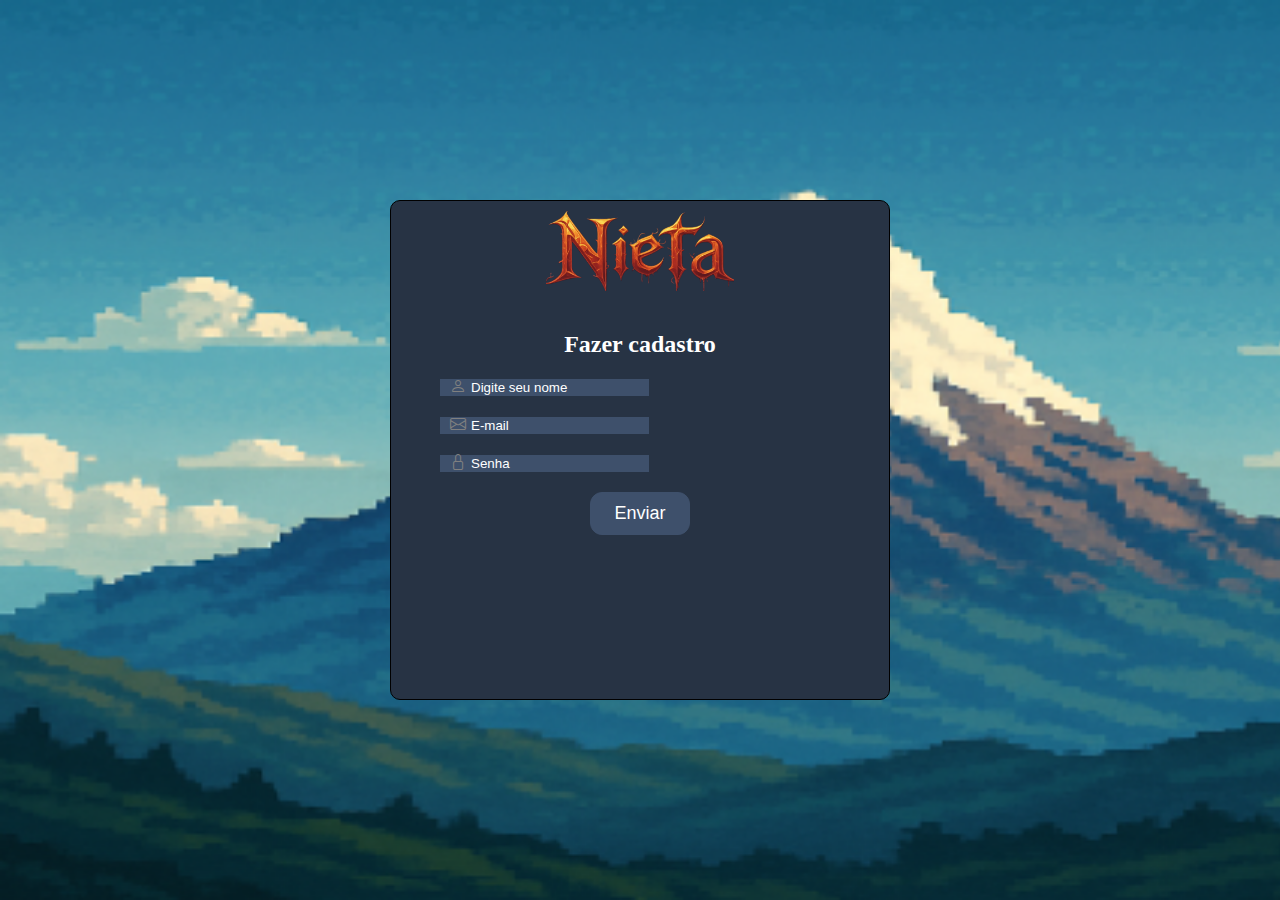
<file: cadastro.html>
<!DOCTYPE html>
<html lang="pt-br">
  <head>
    <meta charset="UTF-8" />
    <meta http-equiv="X-UA-Compatible" content="IE=edge" />
    <meta name="viewport" content="width=device-width, initial-scale=1.0" />
    <link
      href="https://cdn.jsdelivr.net/npm/bootstrap@5.3.7/dist/css/bootstrap.min.css"
      rel="stylesheet"
      integrity="sha384-LN+7fdVzj6u52u30Kp6M/trliBMCMKTyK833zpbD+pXdCLuTusPj697FH4R/5mcr"
      crossorigin="anonymous"
    />
    <link
      rel="stylesheet"
      href="https://cdn.jsdelivr.net/npm/bootstrap-icons@1.13.1/font/bootstrap-icons.min.css"
    />
    <link rel="shortcut icon" href="imagem/principal.jpg" type="image/x-icon">
    <link rel="stylesheet" href="style1.css" />
    <title>Cadastro - Nieta</title>
  </head>
  <body>
    <main>
      <div class="form">
        <img src="imagem/logo-3.0.png" alt="" class="img-logo" />
        <h2>Fazer cadastro</h2>
        <form id="formLogin">
          <div
            class="input-container"
            style="position: relative; display: inline-block"
          >
            <i
              class="bi bi-person"
              style="
                position: absolute;
                left: 10px;
                top: 50%;
                transform: translateY(-50%);
                color: gray;
              "
            ></i>
            <input
              type="text"
              id="inome"
              placeholder="Digite seu nome"
              style="padding-left: 30px"
              class="form-control"
            />
          </div>

          <div
            class="input-container"
            style="position: relative; display: inline-block"
          >
            <i
              class="bi bi-envelope"
              style="
                position: absolute;
                left: 10px;
                top: 50%;
                transform: translateY(-50%);
                color: gray;
              "
            ></i>
            <input
              type="email"
              name="email"
              id="iemail"
              class="form-control"
              placeholder="E-mail"
              style="padding-left: 30px"
            />
          </div>

          <div
            class="input-container"
            style="position: relative; display: inline-block"
          >
            <i
              class="bi bi-lock"
              style="
                position: absolute;
                left: 10px;
                top: 50%;
                transform: translateY(-50%);
                color: gray;
              "
            ></i>
            <input
              type="password"
              name="senha"
              id="isenha"
              class="form-control"
              placeholder="Senha"
              style="padding-left: 30px"
            />
          </div>

          <button id="btnEnviar" type="submit" class="btn-enviar">
            Enviar
          </button>
        </form>
        <p id="status"></p>
      </div>
    </main>
  </body>
  <script>
    document
      .getElementById("formLogin")
      .addEventListener("submit", function (e) {
        e.preventDefault();

        const nome = document.getElementById("inome").value.trim();
        const email = document.getElementById("iemail").value.trim();
        const senha = document.getElementById("isenha").value.trim();
        const status = document.getElementById("status");

        if (!nome || !email || !senha) {
          alert("Preencha todos os campos");
          return;
        }

        const formData = new FormData();
        formData.append("nome", nome);
        formData.append("email", email);
        formData.append("senha", senha);

        fetch("https://servidor-nieta.42web.io/scripts/cadastro.php", {
          method: "POST",
          body: formData,
        })
          .then((resposta) => resposta.text())
          .then((text) => {
            if (text.trim() === "Sucesso") {
              alert("Cadastro efetuado, confirme seu email e senha");
              window.location.href = "login.html";
            } else {
              status.innerText = "Email ou senha já cadastrado";
              status.style.color = "red";
              console.log("Erro: ", text);
            }
          });
      });
  </script>
</html>
</file>
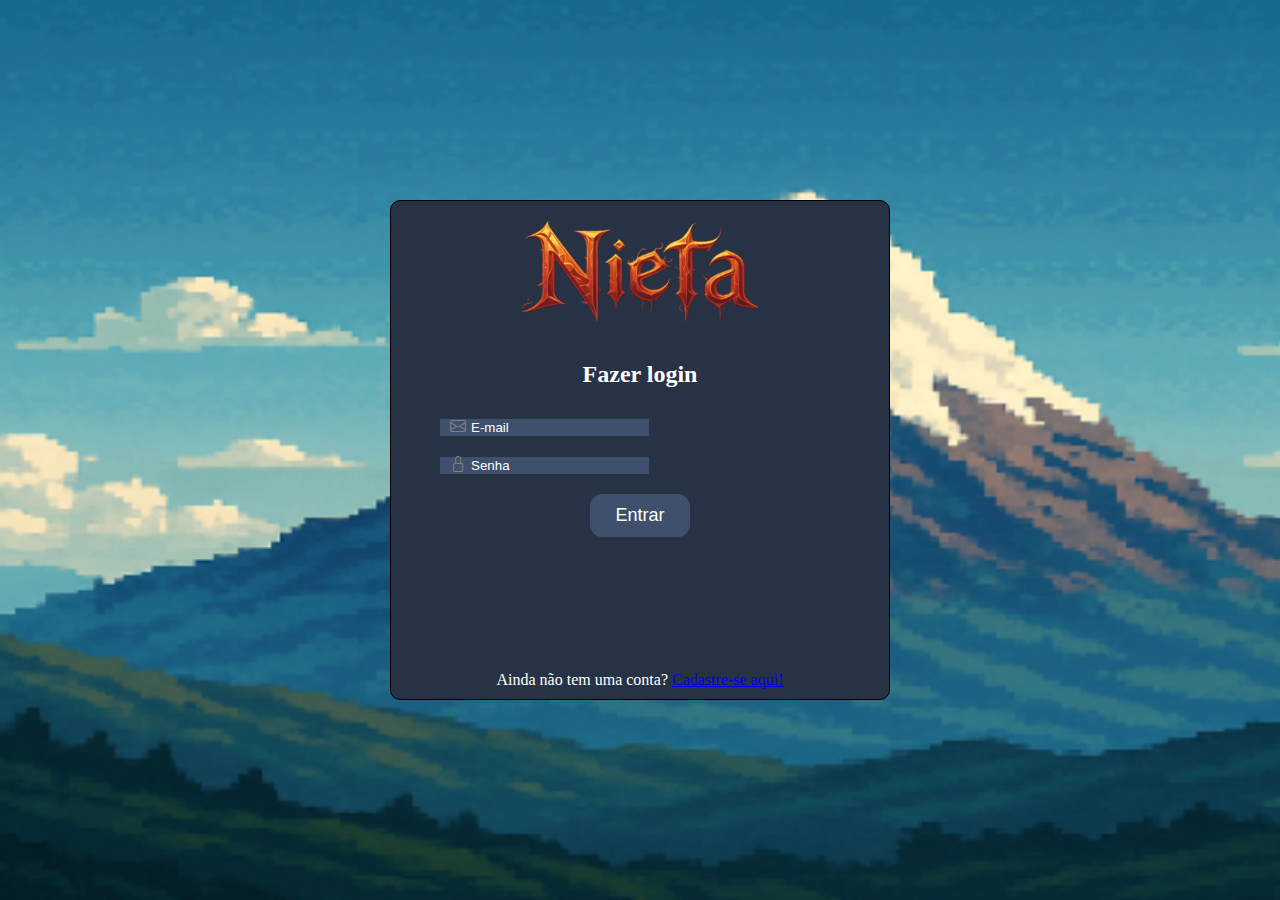
<file: login.html>
<!DOCTYPE html>
<html lang="pt-br">
  <head>
    <meta charset="UTF-8" />
    <meta http-equiv="X-UA-Compatible" content="IE=edge" />
    <meta name="viewport" content="width=device-width, initial-scale=1.0" />
    <link
      href="https://cdn.jsdelivr.net/npm/bootstrap@5.3.7/dist/css/bootstrap.min.css"
      rel="stylesheet"
      integrity="sha384-LN+7fdVzj6u52u30Kp6M/trliBMCMKTyK833zpbD+pXdCLuTusPj697FH4R/5mcr"
      crossorigin="anonymous"
    />
    <link rel="shortcut icon" href="imagem/principal.jpg" type="image/x-icon">
    <link
      rel="stylesheet"
      href="https://cdn.jsdelivr.net/npm/bootstrap-icons@1.13.1/font/bootstrap-icons.min.css"
    />
    <link rel="stylesheet" href="style1.css" />
    <title>Login - Nieta</title>
  </head>
  <body>
    <main>
      <div class="form-login">
        <img src="imagem/logo-3.0.png" alt="" class="imagem-login" />
        <h2>Fazer login</h2>
        <form id="formUsuario" method="post">
          <div
            class="input-container"
            style="position: relative; display: inline-block"
          >
            <i
              class="bi bi-envelope"
              style="
                position: absolute;
                left: 10px;
                top: 50%;
                transform: translateY(-50%);
                color: gray;
              "
            ></i>
            <input
              type="email"
              name="email"
              id="iemail"
              class="form-control"
              placeholder="E-mail"
              style="padding-left: 30px"
            />
          </div>

          <div
            class="input-container"
            style="position: relative; display: inline-block"
          >
            <i
              class="bi bi-lock"
              style="
                position: absolute;
                left: 10px;
                top: 50%;
                transform: translateY(-50%);
                color: gray;
              "
            ></i>
            <input
              type="password"
              name="senha"
              id="isenha"
              class="form-control"
              placeholder="Senha"
              style="padding-left: 30px"
            />
          </div>

          <button id="btnEnviar" type="submit" class="btn-enviar">
            Entrar
          </button>
        </form>
        <p id="status"></p>
        <p id="cadastrar">
          Ainda não tem uma conta? <a href="cadastro.html">Cadastre-se aqui!</a>
        </p>
      </div>
    </main>
  </body>
  <script>
    document
      .getElementById("formUsuario")
      .addEventListener("submit", function (e) {
        e.preventDefault();

        // pega os valores digitados após o envio
        const email = document.getElementById("iemail").value.trim();
        const senha = document.getElementById("isenha").value.trim();
        const status = document.getElementById("status");

        // se tiver vazio, vai da o alerta
        if (!email || !senha) {
          alert("Preencha todos os campos");
          return;
        }

        // criei um formdata para colocar todos os dados que o sistema recebeu
        const formLogin = new FormData();
        formLogin.append("email", email);
        formLogin.append("senha", senha);
        // envio para o php
        fetch("scripts/login.php", {
          method: "POST",
          body: formLogin,
        })
          // aqui ele vai pegar a respopsta do php
          .then((resposta) => resposta.text())
          .then((text) => {
            // msg que deu certo
            if (text.trim() === "Sucesso") {
              window.location.href = "download.html";
            }
            // sinal que deu errado
            else {
              status.innerText = "Cadastro não encontrado, tente novamente!";
              status.style.color = "red";
            }
          });
      });
  </script>
</html>
</file>
<file: style1.css>
@charset "UTF-8";

*{
    margin: 0px;
    padding: 0px;
    box-sizing: border-box;
}

body{
    height: 100%;
    width: 100%;
}
main{
    display: flex;
    justify-content: center;
    align-items: center;
    height: 100vh;
    background-image: url(imagem/topo.png);
    background-repeat: no-repeat;
    background-size: cover;
}
.img-logo{
    height: 80px;
    margin-bottom: 20px;
}
.form{
    border: 1px solid black;
    border-radius: 10px;
    height: 500px;
    width: 500px;
    padding: 10px;
    display: flex;
    align-items: center;
    justify-content: center;
    background-color: #273344;
    color: white;
    flex-flow: column;
    gap: 20px;
}
.form form{
    display: flex;
    flex-flow: column;
    width: 400px;
    gap: 20px;
}
.form-control{
    background-color: #3e506b;
    border: 1px solid #3e506b;
    padding-left: 30px;
    color: white;
}
.form-control::placeholder{
    color: white;
}
.form-control:focus{
    background-color: #4a6183;
}
.form-control:read-write{
    color: white;
}
.btn-enviar {
  background-color: #3e506b;
  color: white;
  font-size: 18px;
  border: 1px solid #3e506b;
  border-radius: 12px;
  cursor: pointer;
  transition: all 0.3s ease;
  padding: 10px;
  width: 100px;
  margin: auto;
}
.btn-enviar:hover {
  scale: 1.1;
  background-color: #4a6183;
  color: white;
}
.form-login{
    border: 1px solid black;
    border-radius: 10px;
    height: 500px;
    width: 500px;
    padding: 10px;
    display: flex;
    align-items: center;
    justify-content: center;
    background-color: #273344;
    color: white;
    gap: 10px;
    flex-flow: column;
}
.form-login h2{
    margin-top: 30px;
}
.form-login form{
    display: flex;
    flex-flow: column;
    width: 400px;
    gap: 20px;
    margin-top: 20px;
}
#status{
    margin: auto;
    font-size: 1.1em;
}
.imagem-login{
    height: 100px;
    margin-top: 10px;
}
</file>
